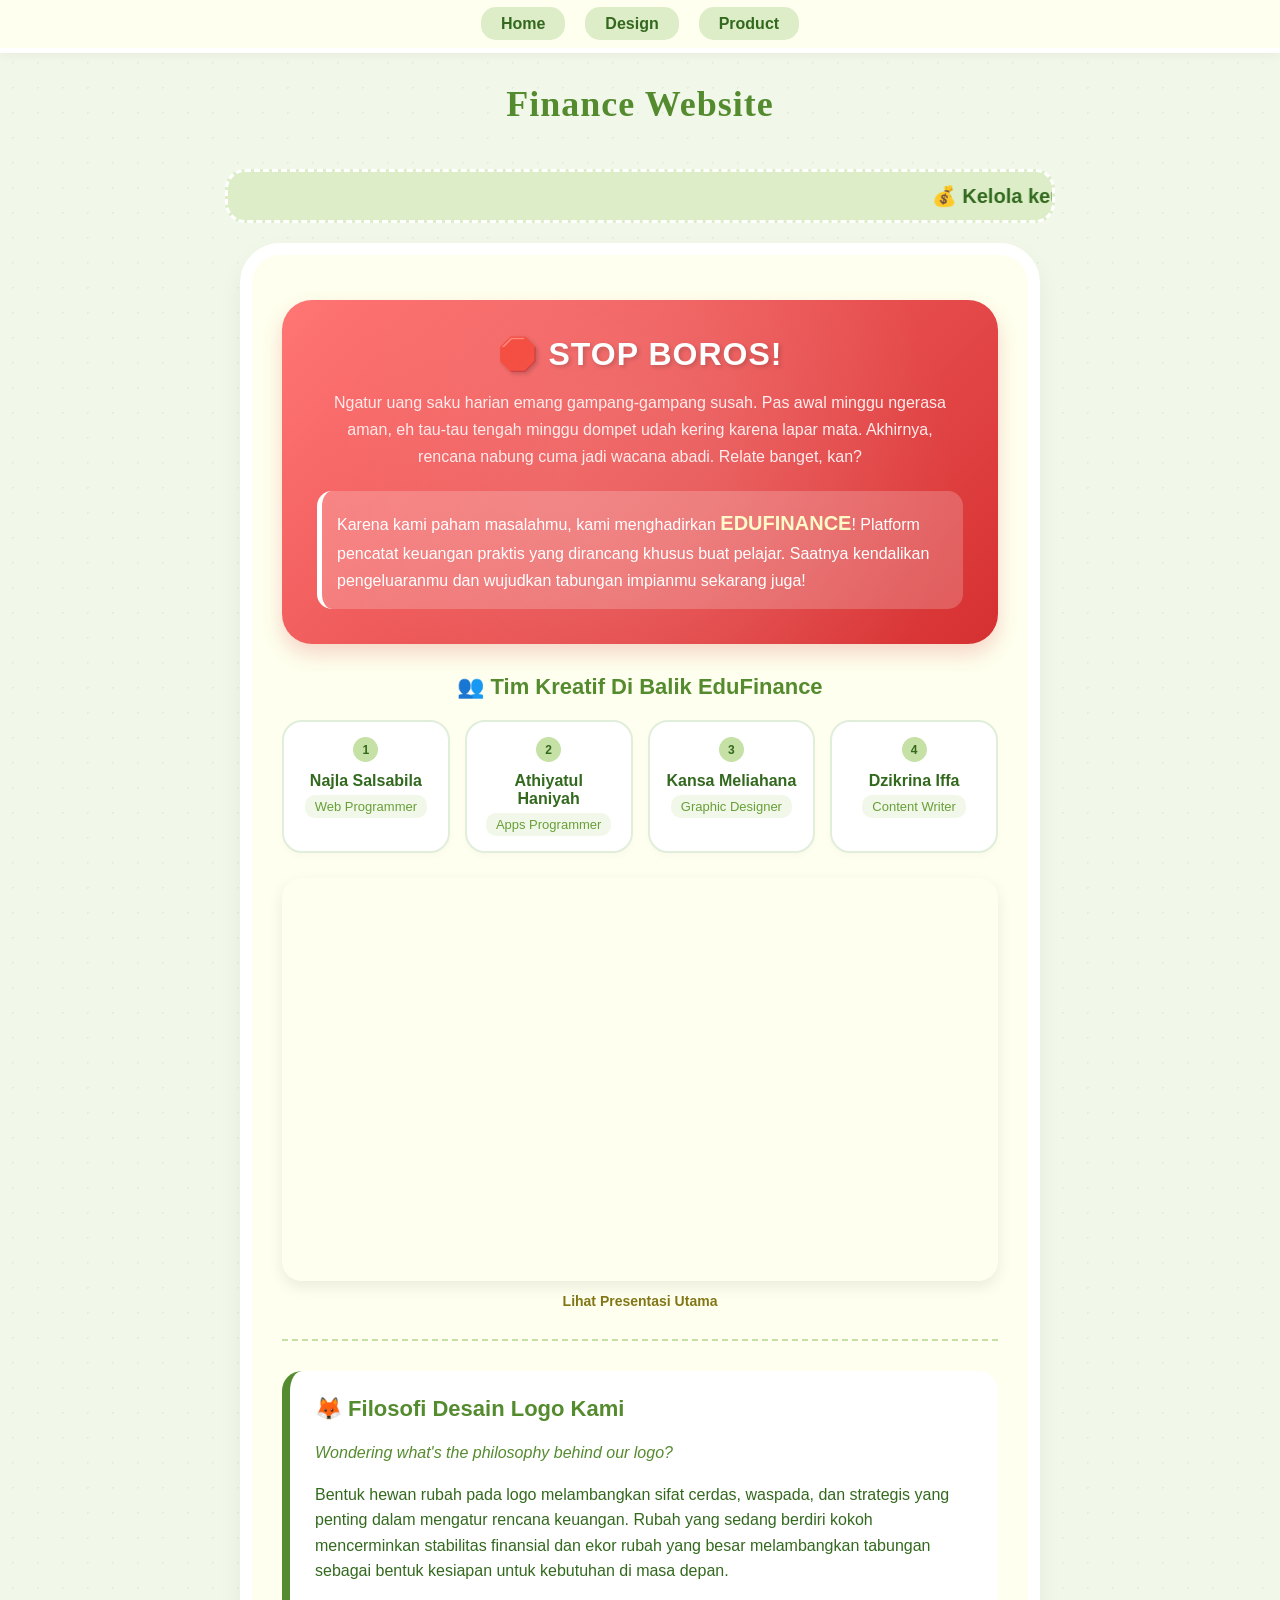
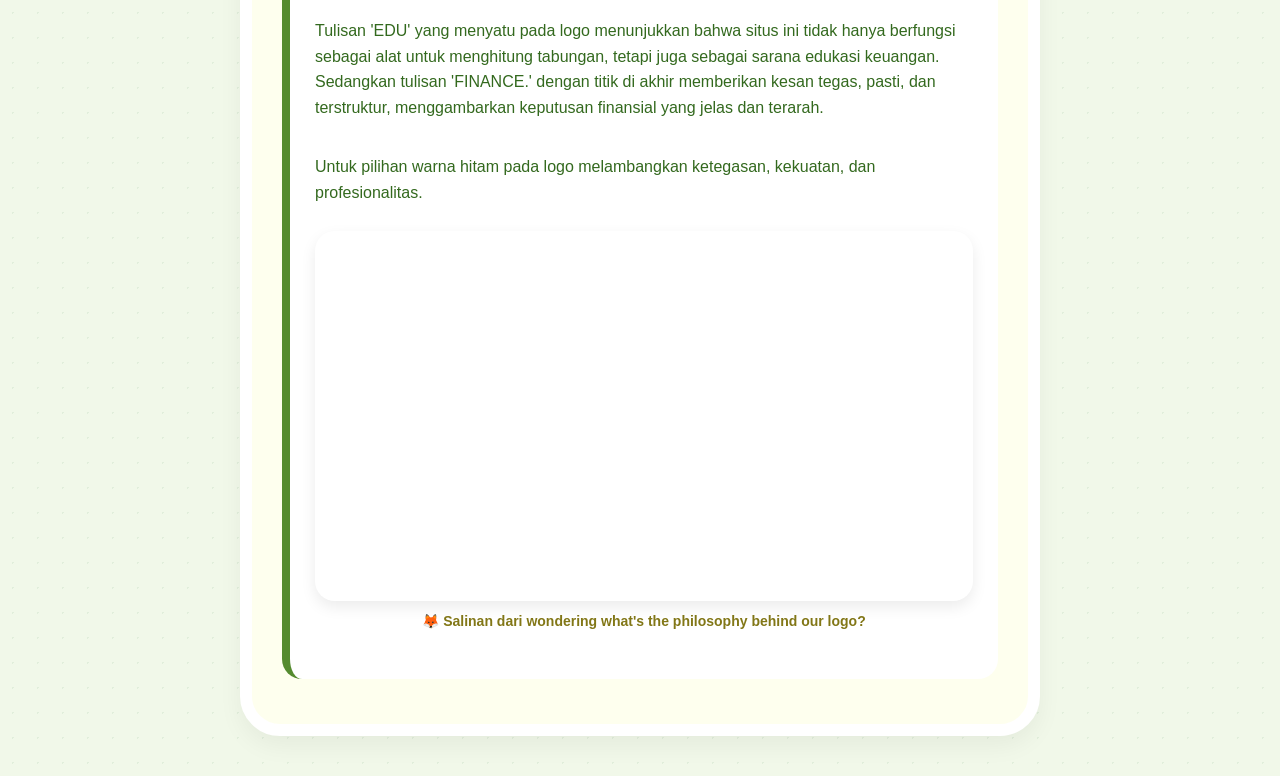
<file: index.html>
<!DOCTYPE html>
<html lang="id">
<head>
    <meta charset="UTF-8">
    <meta name="viewport" content="width=device-width, initial-scale=1.0">
    <title>Finance Website</title>
    <style>
        body {
            background-color: #f1f8e9;
            background-image: radial-gradient(#e1eedb 1px, transparent 1px);
            background-size: 25px 25px;
            margin: 0;
            font-family: 'Source Sans Pro', sans-serif;
            display: flex;
            flex-direction: column;
            align-items: center;
            min-height: 100vh;
        }

        h1 {
            text-align: center;
            font-family: "Source Sans Pro", Georgia, serif;
            font-weight: bold;
            color: #558b2f;
            font-size: 36px;
            margin-top: 30px;
            letter-spacing: 1px;
        }

        .navbar {
            background-color: #feffee;
            width: 100%;
            padding: 15px 0;
            text-align: center;
            border-bottom: 5px solid white;
            box-shadow: 0 2px 10px rgba(0,0,0,0.05);
        }

        .navbar ul {
            list-style-type: none;
            margin: 0;
            padding: 0;
            display: flex;
            justify-content: center;
            gap: 20px;
        }

        .navbar li {
            display: inline;
        }

        .navbar a {
            background-color: #dcedc8;
            color: #33691e;
            text-decoration: none;
            font-weight: bold;
            padding: 8px 20px;
            border-radius: 15px;
            transition: 0.3s;
        }

        .navbar a:hover {
            background-color: #fff9c4;
            color: #827717;
        }

        marquee {
            display: block;
            width: 85%;
            max-width: 800px;
            background-color: #dcedc8;
            color: #33691e;
            font-size: 20px;
            font-weight: bold;
            padding: 12px;
            border-radius: 20px;
            margin: 20px 0;
            border: 3px dashed white;
        }

        .card-container {
            background-color: #feffee;
            border: 12px solid white;
            border-radius: 40px;
            padding: 30px;
            width: 85%;
            max-width: 800px;
            box-shadow: 0px 10px 25px rgba(0,0,0,0.05);
            margin-bottom: 40px;
            box-sizing: border-box;
        }

        /* --- HERO SECTION (STOP BOROS) YANG BARU & WOW --- */
        .hero-card {
            background: linear-gradient(135deg, #ff7675, #d63031);
            color: white;
            margin: 15px 0 30px 0;
            padding: 35px;
            border-radius: 30px;
            box-shadow: 0 10px 20px rgba(214, 48, 49, 0.2);
            text-align: center;
            position: relative;
            overflow: hidden;
        }

        .hero-card::before {
            content: '';
            position: absolute;
            top: -50%;
            left: -50%;
            width: 200%;
            height: 200%;
            background: radial-gradient(circle, rgba(255,255,255,0.1) 10%, transparent 40%);
            pointer-events: none;
        }

        .hero-card h2 {
            color: #fff;
            font-size: 32px;
            margin-top: 0;
            margin-bottom: 15px;
            text-transform: uppercase;
            letter-spacing: 1px;
            text-shadow: 2px 2px 4px rgba(0,0,0,0.2);
        }

        .hero-card p {
            color: #ffeaea;
            font-size: 16px;
            line-height: 1.7;
            margin-bottom: 20px;
        }

        .hero-highlight {
            background-color: rgba(255, 255, 255, 0.2);
            padding: 15px;
            border-radius: 15px;
            border-left: 5px solid #fff;
            text-align: left;
            margin-top: 20px;
        }

        .hero-highlight strong {
            color: #fff9c4;
            font-size: 20px;
        }

        /* --- DESIGN ANGGOTA KELOMPOK MODERN (GRID) --- */
        .team-section h2 {
            color: #558b2f;
            font-size: 22px;
            margin-top: 10px;
            margin-bottom: 20px;
            text-align: center;
        }

        .team-grid {
            display: grid;
            grid-template-columns: repeat(auto-fit, minmax(160px, 1fr));
            gap: 15px;
            margin-bottom: 25px;
        }

        .team-member {
            background-color: white;
            border: 2px solid #e1eedb;
            border-radius: 20px;
            padding: 15px;
            text-align: center;
            box-shadow: 0 4px 6px rgba(0,0,0,0.02);
            transition: transform 0.3s, box-shadow 0.3s;
        }

        .team-member:hover {
            transform: translateY(-5px);
            box-shadow: 0 8px 15px rgba(85, 139, 47, 0.1);
            border-color: #c5e1a5;
        }

        .member-number {
            background-color: #c5e1a5;
            color: #33691e;
            width: 25px;
            height: 25px;
            display: flex;
            align-items: center;
            justify-content: center;
            border-radius: 50%;
            font-size: 12px;
            font-weight: bold;
            margin: 0 auto 10px auto;
        }

        .member-name {
            font-size: 16px;
            font-weight: bold;
            color: #33691e;
            margin-bottom: 5px;
        }

        .member-role {
            font-size: 13px;
            color: #689f38;
            background-color: #f1f8e9;
            padding: 4px 10px;
            border-radius: 10px;
            display: inline-block;
        }

        /* --- CARD FILOSOFI & VIDEO --- */
        .card {
            background-color: white;
            margin: 15px 0;
            padding: 25px;
            border-radius: 20px;
            border-left: 8px solid #c5e1a5;
        }

        .card h2 {
            color: #558b2f;
            margin-top: 0;
            font-size: 22px;
        }

        .card p {
            color: #33691e;
            line-height: 1.6;
            margin-bottom: 0;
        }

        .video-container {
            position: relative;
            width: 100%;
            height: 0;
            padding-top: 56.25%;
            margin-top: 20px;
            border-radius: 20px;
            overflow: hidden;
            box-shadow: 0 6px 15px rgba(0,0,0,0.08);
        }

        .video-container iframe {
            position: absolute;
            width: 100%;
            height: 100%;
            top: 0;
            left: 0;
            border: none;
        }

        .footer-link {
            text-align: center;
            display: block;
            margin-top: 12px;
            margin-bottom: 25px;
            color: #827717;
            text-decoration: none;
            font-size: 14px;
            font-weight: bold;
        }

        .footer-link:hover {
            text-decoration: underline;
        }
    </style>
</head>

<body>

    <div class="navbar">
        <ul>
            <li><a href="index.html">Home</a></li>
            <li><a href="Design.html">Design</a></li>
            <li><a href="Product.html">Product</a></li>
        </ul>
    </div>

    <h1>Finance Website</h1>

    <marquee>💰 Kelola keuanganmu dengan bijak sejak dini!</marquee>

    <div class="card-container">
        
        <div class="hero-card">
            <h2>🛑 Stop Boros!</h2>
            <p>
                Ngatur uang saku harian emang gampang-gampang susah. Pas awal minggu ngerasa aman, eh tau-tau tengah minggu dompet udah kering karena lapar mata. Akhirnya, rencana nabung cuma jadi wacana abadi. Relate banget, kan?
            </p>
            <div class="hero-highlight">
                <p style="margin: 0; color: white;">
                    Karena kami paham masalahmu, kami menghadirkan <strong>EDUFINANCE</strong>! Platform pencatat keuangan praktis yang dirancang khusus buat pelajar. Saatnya kendalikan pengeluaranmu dan wujudkan tabungan impianmu sekarang juga!
                </p>
            </div>
        </div>

        <div class="team-section">
            <h2>👥 Tim Kreatif Di Balik EduFinance</h2>
            <div class="team-grid">
                
                <div class="team-member">
                    <div class="member-number">1</div>
                    <div class="member-name">Najla Salsabila</div>
                    <div class="member-role">Web Programmer</div>
                </div>

                <div class="team-member">
                    <div class="member-number">2</div>
                    <div class="member-name">Athiyatul Haniyah</div>
                    <div class="member-role">Apps Programmer</div>
                </div>

                <div class="team-member">
                    <div class="member-number">3</div>
                    <div class="member-name">Kansa Meliahana</div>
                    <div class="member-role">Graphic Designer</div>
                </div>

                <div class="team-member">
                    <div class="member-number">4</div>
                    <div class="member-name">Dzikrina Iffa</div>
                    <div class="member-role">Content Writer</div>
                </div>

            </div>
        </div>

        <div class="video-container">
            <iframe loading="lazy" src="https://www.canva.com/design/DAHGVy1Ghv8/CTIrhSBGGmwFy9xTsbiEjA/view?embed" allowfullscreen="allowfullscreen" allow="fullscreen"></iframe>
        </div>
        <a class="footer-link" href="https://www.canva.com/design/DAHGVy1Ghv8/CTIrhSBGGmwFy9xTsbiEjA/view" target="_blank" rel="noopener">Lihat Presentasi Utama</a>

        <hr style="border: 0; border-top: 2px dashed #c5e1a5; margin: 30px 0;">

        <div class="card" style="border-left: 8px solid #558b2f;">
            <h2>🦊 Filosofi Desain Logo Kami</h2>
            <p style="font-style: italic; margin-bottom: 15px; color: #558b2f;">Wondering what's the philosophy behind our logo?</p>
            
            <p>
                Bentuk hewan rubah pada logo melambangkan sifat cerdas, waspada, dan strategis yang penting dalam mengatur rencana keuangan. 
                Rubah yang sedang berdiri kokoh mencerminkan stabilitas finansial dan ekor rubah yang besar melambangkan tabungan sebagai bentuk kesiapan untuk kebutuhan di masa depan.
            </p>
            <br>
            <p>
                Tulisan 'EDU' yang menyatu pada logo menunjukkan bahwa situs ini tidak hanya berfungsi sebagai alat untuk menghitung tabungan, tetapi juga sebagai sarana edukasi keuangan. 
                Sedangkan tulisan 'FINANCE.' dengan titik di akhir memberikan kesan tegas, pasti, dan terstruktur, menggambarkan keputusan finansial yang jelas dan terarah. 
            </p>
            <br>
            <p>
                Untuk pilihan warna hitam pada logo melambangkan ketegasan, kekuatan, dan profesionalitas.
            </p>

            <div class="video-container" style="margin-top: 25px;">
                <iframe loading="lazy" src="https://www.canva.com/design/DAHLnXYYfFo/-YVGXcGmNclboyML8eIelA/view?embed" allowfullscreen="allowfullscreen" allow="fullscreen"></iframe>
            </div>
            <a class="footer-link" href="https://www.canva.com/design/DAHLnXYYfFo/-YVGXcGmNclboyML8eIelA/view?utm_content=DAHLnXYYfFo&amp;utm_campaign=designshare&amp;utm_medium=embeds&amp;utm_source=link" target="_blank" rel="noopener">🦊 Salinan dari wondering what's the philosophy behind our logo?</a>
        </div>

    </div>

</body>
</html>
</file>
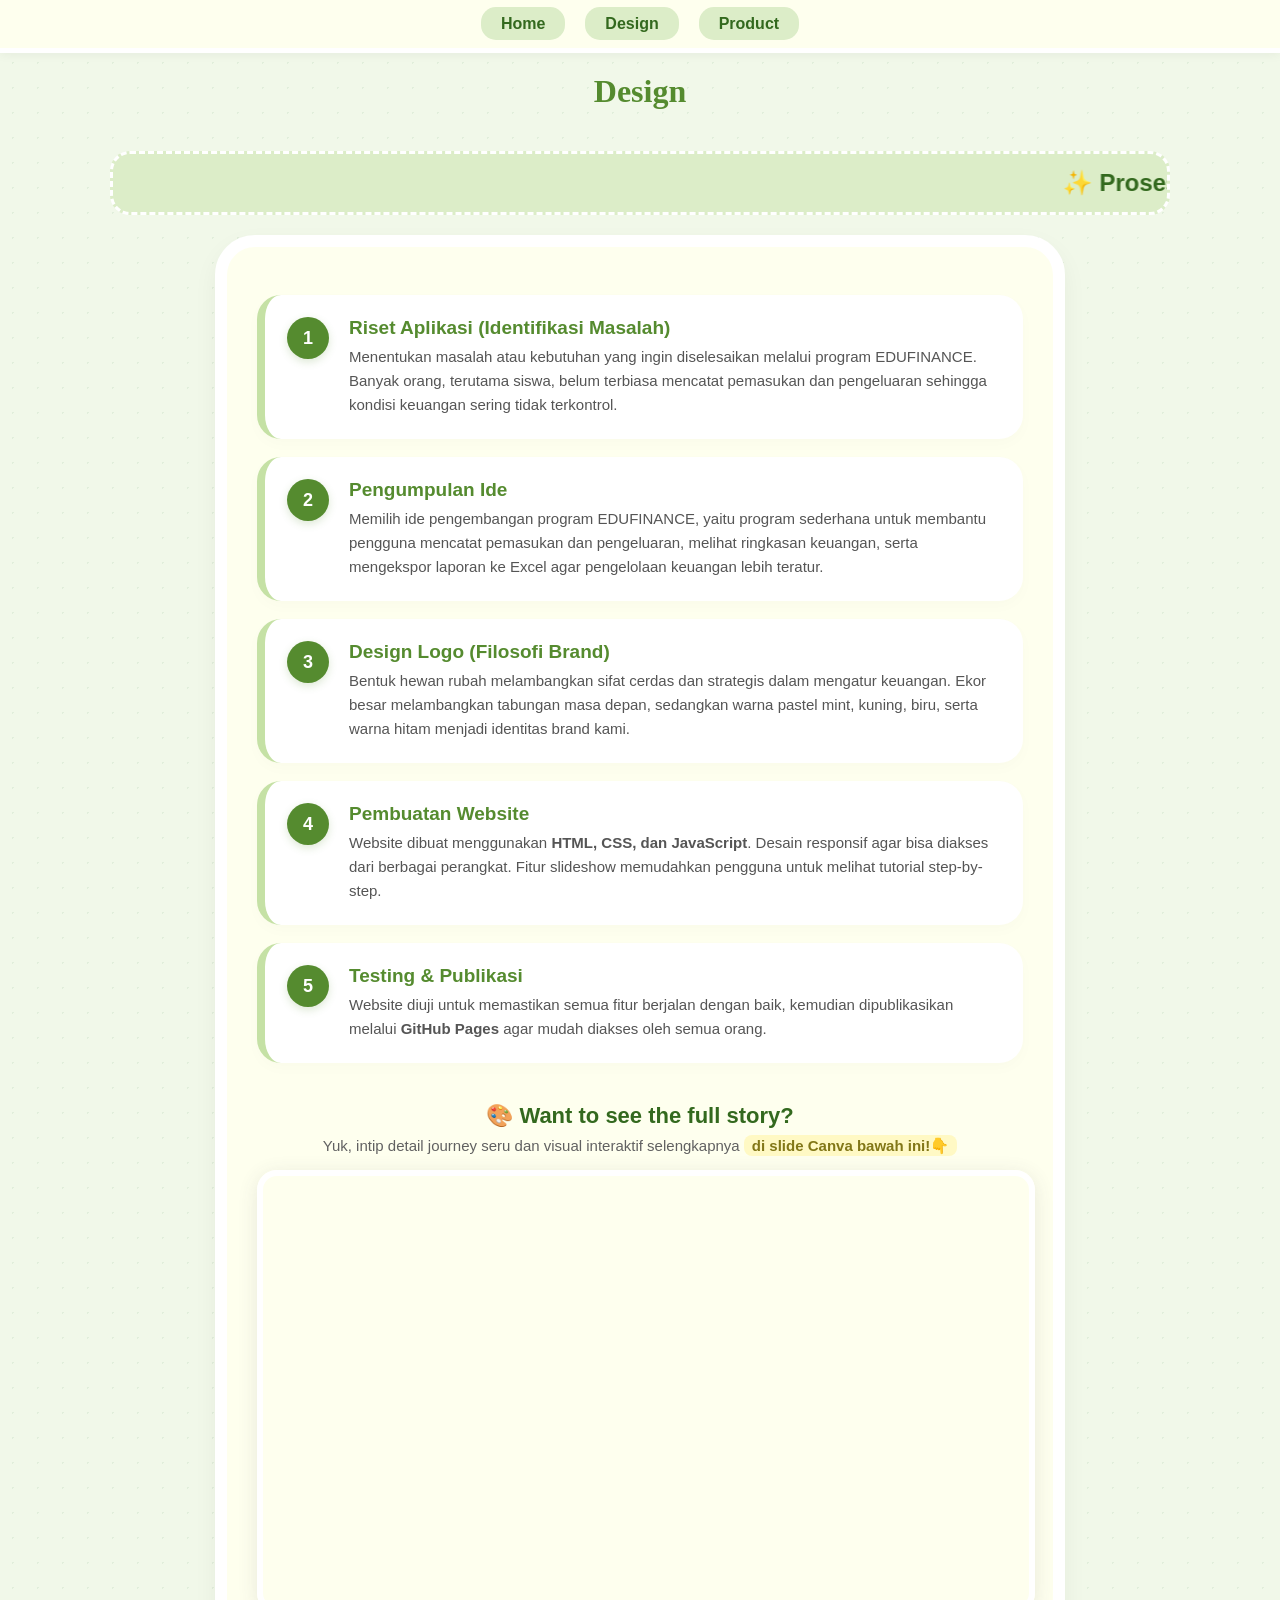
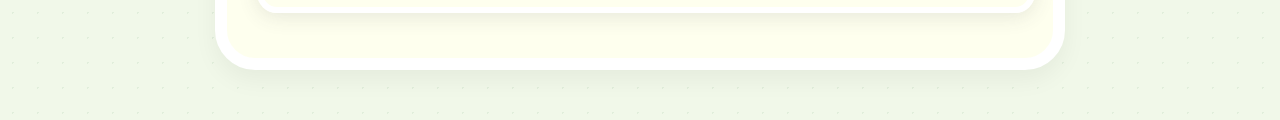
<file: Design.html>
<!DOCTYPE html>
<html lang="id">
<head>
    <meta charset="UTF-8">
    <meta name="viewport" content="width=device-width, initial-scale=1.0">
    <title>Finance Website - Product Development</title>
    <style>
        h1 {
            text-align: center;
            font-family: "Source Sans Pro", Georgia, serif;
            font-weight: bold;
            color: #558b2f;
            font-size: 32px;
            margin-top: 20px;
        }

        body {
            background-color: #f1f8e9;
            background-image: radial-gradient(#e1eedb 1px, transparent 1px);
            background-size: 25px 25px;
            margin: 0;
            font-family: 'Source Sans Pro', sans-serif;
            display: flex;
            flex-direction: column;
            align-items: center;
            min-height: 100vh;
            padding-bottom: 50px;
        }

        .navbar {
            background-color: #feffee;
            width: 100%;
            padding: 15px 0;
            text-align: center;
            border-bottom: 5px solid white;
            box-shadow: 0 2px 10px rgba(0,0,0,0.05);
        }

        .navbar ul {
            list-style-type: none;
            margin: 0;
            padding: 0;
            display: flex;
            justify-content: center;
            gap: 20px;
        }

        .navbar li {
            display: inline;
        }

        .navbar a {
            background-color: #dcedc8;
            color: #33691e;
            text-decoration: none;
            font-weight: bold;
            padding: 8px 20px;
            border-radius: 15px;
            transition: 0.3s;
        }

        .navbar a:hover {
            background-color: #fff9c4;
            color: #827717;
        }

        marquee {
            display: block;
            width: 80%;
            background-color: #dcedc8;
            color: #33691e;
            font-size: 24px;
            font-weight: bold;
            padding: 15px;
            border-radius: 20px;
            margin: 20px 0;
            border: 3px dashed white;
        }

        /* --- CONTAINER UTAMA --- */
        .card-container {
            background-color: #feffee;
            border: 12px solid white;
            border-radius: 40px;
            padding: 30px;
            width: 85%;
            max-width: 850px;
            box-shadow: 0px 10px 25px rgba(0,0,0,0.05);
            box-sizing: border-box;
        }

        /* --- DESAIN KOLOM PER-POIN --- */
        .step-column {
            background-color: white;
            margin: 18px 0;
            padding: 22px;
            border-radius: 24px;
            border-left: 8px solid #c5e1a5;
            box-shadow: 0 5px 15px rgba(0, 0, 0, 0.02);
            display: flex;
            gap: 20px;
            align-items: flex-start;
            transition: transform 0.2s ease;
        }

        .step-column:hover {
            transform: translateY(-2px);
        }

        .step-column h2 {
            color: #558b2f;
            margin-top: 0;
            font-size: 19px;
            margin-bottom: 6px;
        }

        .step-number {
            background-color: #558b2f;
            color: white;
            font-weight: bold;
            font-size: 18px;
            min-width: 42px;
            height: 42px;
            border-radius: 50%;
            display: flex;
            align-items: center;
            justify-content: center;
            flex-shrink: 0;
            box-shadow: 0 3px 8px rgba(85,139,47,0.2);
        }

        .step-content {
            flex-grow: 1;
        }

        .step-content p {
            margin: 0;
            color: #555555;
            line-height: 1.6;
            font-size: 15px;
        }

        /* --- TEKS AJAKAN / CALL TO ACTION (Aesthetic Style) --- */
        .canva-heading {
            text-align: center;
            margin-top: 40px;
            margin-bottom: 15px;
            color: #33691e;
        }

        .canva-heading h3 {
            font-size: 22px;
            margin: 0 0 8px 0;
            font-family: "Source Sans Pro", sans-serif;
        }

        .canva-heading p {
            font-size: 15px;
            color: #616161;
            margin: 0;
        }

        .sparkle-text {
            background-color: #fff9c4;
            padding: 2px 8px;
            border-radius: 8px;
            color: #827717;
            font-weight: bold;
        }

        /* --- EMBED CANVA PLAYER (Sekarang di Bawah) --- */
        .canva-embed-box {
            position: relative;
            width: 100%;
            height: 0;
            padding-top: 56.25%;
            box-shadow: 0 4px 20px rgba(63,69,81,0.12);
            margin-bottom: 15px;
            overflow: hidden;
            border-radius: 20px;
            border: 6px solid white;
            will-change: transform;
        }

        .canva-embed-box iframe {
            position: absolute;
            width: 100%;
            height: 100%;
            top: 0;
            left: 0;
            border: none;
            padding: 0;
            margin: 0;
        }
    </style>
</head>
<body>

    <div class="navbar">
        <ul>
            <li><a href="index.html">Home</a></li>
            <li><a href="Design.html">Design</a></li>
            <li><a href="Product.html">Product</a></li>
        </ul>
    </div>

    <h1>Design</h1>

    <marquee>✨ Proses Perancangan Sistem & Rekayasa Aplikasi EduFinance ✨</marquee>

    <div class="card-container">
        
        <div class="step-column">
            <div class="step-number">1</div>
            <div class="step-content">
                <h2>Riset Aplikasi (Identifikasi Masalah)</h2>
                <p>Menentukan masalah atau kebutuhan yang ingin diselesaikan melalui program EDUFINANCE. Banyak orang, terutama siswa, belum terbiasa mencatat pemasukan dan pengeluaran sehingga kondisi keuangan sering tidak terkontrol.</p>
            </div>
        </div>

        <div class="step-column">
            <div class="step-number">2</div>
            <div class="step-content">
                <h2>Pengumpulan Ide</h2>
                <p>Memilih ide pengembangan program EDUFINANCE, yaitu program sederhana untuk membantu pengguna mencatat pemasukan dan pengeluaran, melihat ringkasan keuangan, serta mengekspor laporan ke Excel agar pengelolaan keuangan lebih teratur.</p>
            </div>
        </div>

        <div class="step-column">
            <div class="step-number">3</div>
            <div class="step-content">
                <h2>Design Logo (Filosofi Brand)</h2>
                <p>Bentuk hewan rubah melambangkan sifat cerdas dan strategis dalam mengatur keuangan. Ekor besar melambangkan tabungan masa depan, sedangkan warna pastel mint, kuning, biru, serta warna hitam menjadi identitas brand kami.</p>
            </div>
        </div>

        <div class="step-column">
            <div class="step-number">4</div>
            <div class="step-content">
                <h2>Pembuatan Website</h2>
                <p>Website dibuat menggunakan <strong>HTML, CSS, dan JavaScript</strong>. Desain responsif agar bisa diakses dari berbagai perangkat. Fitur slideshow memudahkan pengguna untuk melihat tutorial step-by-step.</p>
            </div>
        </div>

        <div class="step-column">
            <div class="step-number">5</div>
            <div class="step-content">
                <h2>Testing & Publikasi</h2>
                <p>Website diuji untuk memastikan semua fitur berjalan dengan baik, kemudian dipublikasikan melalui <strong>GitHub Pages</strong> agar mudah diakses oleh semua orang.</p>
            </div>
        </div>


        <div class="canva-heading">
            <h3>🎨 Want to see the full story?</h3>
            <p>Yuk, intip detail journey seru dan visual interaktif selengkapnya <span class="sparkle-text">di slide Canva bawah ini!👇</span></p>
        </div>


        <div class="canva-embed-box">
            <iframe loading="lazy" src="https://www.canva.com/design/DAHI9yIdJb8/cggNfIJUuBNp0ZjlddBseA/view?embed" allowfullscreen="allowfullscreen" allow="fullscreen">
            </iframe>
        </div>

    </div>

</body>
</html>
</file>
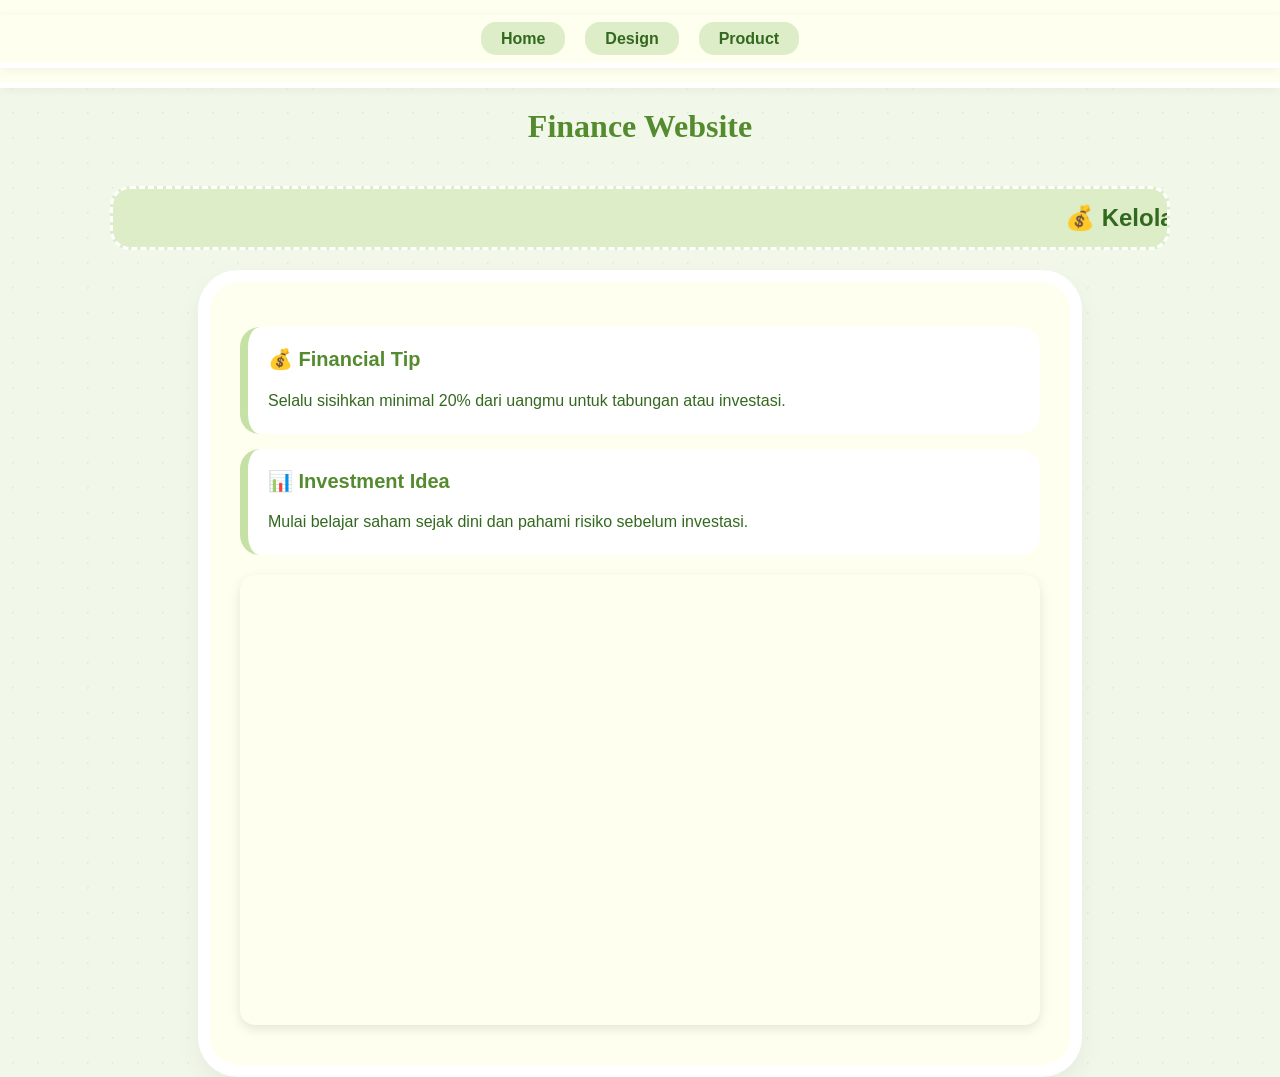
<file: Home.html>
<!DOCTYPE html>
<html lang="id">
<head>
    <meta charset="UTF-8">
    <meta name="viewport" content="width=device-width, initial-scale=1.0">
    <title>Finance Website</title>
    <style>
        h1 {
            text-align: center;
            font-family: "Source Sans Pro", Georgia, serif;
            font-weight: bold;
            color: #558b2f;
            font-size: 32px;
            margin-top: 20px;
        }

        body {
            background-color: #f1f8e9;
            background-image: radial-gradient(#e1eedb 1px, transparent 1px);
            background-size: 25px 25px;
            margin: 0;
            font-family: 'Source Sans Pro', sans-serif;
            display: flex;
            flex-direction: column;
            align-items: center;
            min-height: 100vh;
        }

        .navbar {
            background-color: #feffee;
            width: 100%;
            padding: 15px 0;
            text-align: center;
            border-bottom: 5px solid white;
            box-shadow: 0 2px 10px rgba(0,0,0,0.05);
        }

        .navbar ul {
            list-style-type: none;
            margin: 0;
            padding: 0;
            display: flex;
            justify-content: center;
            gap: 20px;
        }

        .navbar li {
            display: inline;
        }

        .navbar a {
            background-color: #dcedc8;
            color: #33691e;
            text-decoration: none;
            font-weight: bold;
            padding: 8px 20px;
            border-radius: 15px;
            transition: 0.3s;
        }

        .navbar a:hover {
            background-color: #fff9c4;
            color: #827717;
        }

        marquee {
            display: block;
            width: 80%;
            background-color: #dcedc8;
            color: #33691e;
            font-size: 24px;
            font-weight: bold;
            padding: 15px;
            border-radius: 20px;
            margin: 20px 0;
            border: 3px dashed white;
        }

        .card-container {
            background-color: #feffee;
            border: 12px solid white;
            border-radius: 40px;
            padding: 30px;
            width: 85%;
            max-width: 800px;
            box-shadow: 0px 10px 25px rgba(0,0,0,0.05);
        }

        .card {
            background-color: white;
            margin: 15px 0;
            padding: 20px;
            border-radius: 20px;
            border-left: 8px solid #c5e1a5;
        }

        .card h2 {
            color: #558b2f;
            margin-top: 0;
            font-size: 20px;
        }

        .card p {
            color: #33691e;
            line-height: 1.6;
            margin-bottom: 0;
        }

        .video-container {
            position: relative;
            width: 100%;
            height: 0;
            padding-top: 56.25%;
            margin-top: 20px;
            border-radius: 15px;
            overflow: hidden;
            box-shadow: 0 4px 12px rgba(0,0,0,0.1);
        }

        .video-container iframe {
            position: absolute;
            width: 100%;
            height: 100%;
            top: 0;
            left: 0;
            border: none;
        }

        .footer-link {
            text-align: center;
            display: block;
            margin-top: 10px;
            color: #827717;
            text-decoration: none;
            font-size: 14px;
        }
    </style>
</head>

<body>

    <div class="navbar">
        <ul>
            <div class="navbar">
    <ul>
       <li><a href="index.html">Home</a></li>
       <li><a href="Design.html">Design</a></li>
       <li><a href="Product.html">Product</a></li>
    </ul>
</div>    </div>

    <h1>Finance Website</h1>

    <marquee>💰 Kelola keuanganmu dengan bijak sejak dini!</marquee>

    <div class="card-container">
        <div class="card">
            <h2>💰 Financial Tip</h2>
            <p>Selalu sisihkan minimal 20% dari uangmu untuk tabungan atau investasi.</p>
        </div>

        <div class="card">
            <h2>📊 Investment Idea</h2>
            <p>Mulai belajar saham sejak dini dan pahami risiko sebelum investasi.</p>
        </div>

        <div class="video-container">
            <iframe loading="lazy" src="https://www.canva.com/design/DAHGVy1Ghv8/CTIrhSBGGmwFy9xTsbiEjA/view?embed" allowfullscreen="allowfullscreen" allow="fullscreen"></iframe>
        </div>
        <a class="footer-link" href="https://www.canva.com/design/DAHGVy1Ghv8/CTIrhSBGGmwFy9xTsbiEjA/view" target="_blank" rel="noopener"></a>
    </div>

</body>
</html>
</file>
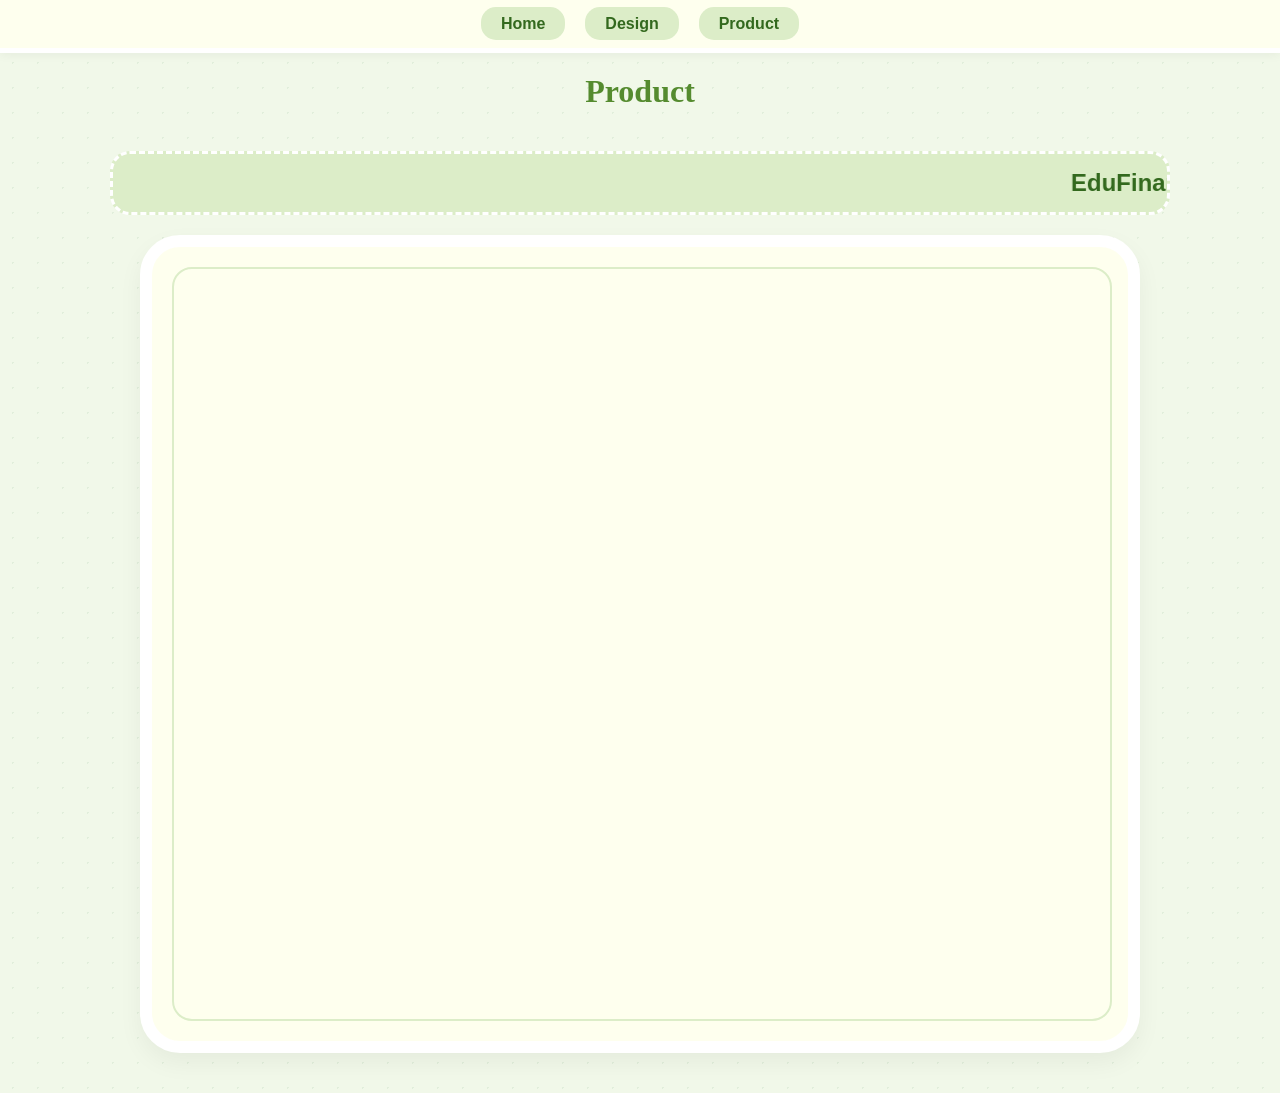
<file: Product.html>
<!DOCTYPE html>
<html lang="id">
<head>
    <meta charset="UTF-8">
    <meta name="viewport" content="width=device-width, initial-scale=1.0">
    <title>Finance Website - Product</title>
    <style>
        h1 {
            text-align: center;
            font-family: "Source Sans Pro", Georgia, serif;
            font-weight: bold;
            color: #558b2f;
            font-size: 32px;
            margin-top: 20px;
        }

        body {
            background-color: #f1f8e9;
            background-image: radial-gradient(#e1eedb 1px, transparent 1px);
            background-size: 25px 25px;
            margin: 0;
            font-family: 'Source Sans Pro', sans-serif;
            display: flex;
            flex-direction: column;
            align-items: center;
            min-height: 100vh;
        }

        .navbar {
            background-color: #feffee;
            width: 100%;
            padding: 15px 0;
            text-align: center;
            border-bottom: 5px solid white;
            box-shadow: 0 2px 10px rgba(0,0,0,0.05);
        }

        .navbar ul {
            list-style-type: none;
            margin: 0;
            padding: 0;
            display: flex;
            justify-content: center;
            gap: 20px;
        }

        .navbar li {
            display: inline;
        }

        .navbar a {
            background-color: #dcedc8;
            color: #33691e;
            text-decoration: none;
            font-weight: bold;
            padding: 8px 20px;
            border-radius: 15px;
            transition: 0.3s;
        }

        .navbar a:hover {
            background-color: #fff9c4;
            color: #827717;
        }

        marquee {
            display: block;
            width: 80%;
            background-color: #dcedc8;
            color: #33691e;
            font-size: 24px;
            font-weight: bold;
            padding: 15px;
            border-radius: 20px;
            margin: 20px 0;
            border: 3px dashed white;
        }

        /* Wadah utama kartu pembungkus aplikasi */
        .card-container {
            background-color: #feffee;
            border: 12px solid white;
            border-radius: 40px;
            padding: 20px;
            width: 90%;
            max-width: 1000px; /* Diperlebar sedikit agar tabel Streamlit leluasa */
            box-shadow: 0px 10px 25px rgba(0,0,0,0.05);
            margin-bottom: 40px;
            box-sizing: border-box;
        }

        /* Frame khusus pembungkus Iframe agar responsif */
        .responsive-iframe-container {
            position: relative;
            overflow: hidden;
            width: 100%;
            height: 750px; /* Tinggi box aplikasi finansialmu */
            border-radius: 20px;
            border: 2px solid #dcedc8;
        }

        .responsive-iframe-container iframe {
            position: absolute;
            top: 0;
            left: 0;
            width: 100%;
            height: 100%;
            border: none;
        }
    </style>
</head>

<body>

    <div class="navbar">
        <ul>
            <li><a href="index.html">Home</a></li>
            <li><a href="Design.html">Design</a></li>
            <li><a href="Product.html">Product</a></li>
        </ul>
    </div>

    <h1>Product</h1>

    <marquee>EduFinance: Kelola keuangan belajarmu dengan cerdas, rapi, dan otomatis! 💰</marquee>
    
<div class="card-container">
    <div class="responsive-iframe-container">
        <iframe src="https://kelompok-1-asoycacor-ub7efavalxmqkk7ehtbmta.streamlit.app/?embed=true"></iframe>
    </div>
</div>

</body>
</html>
</file>
